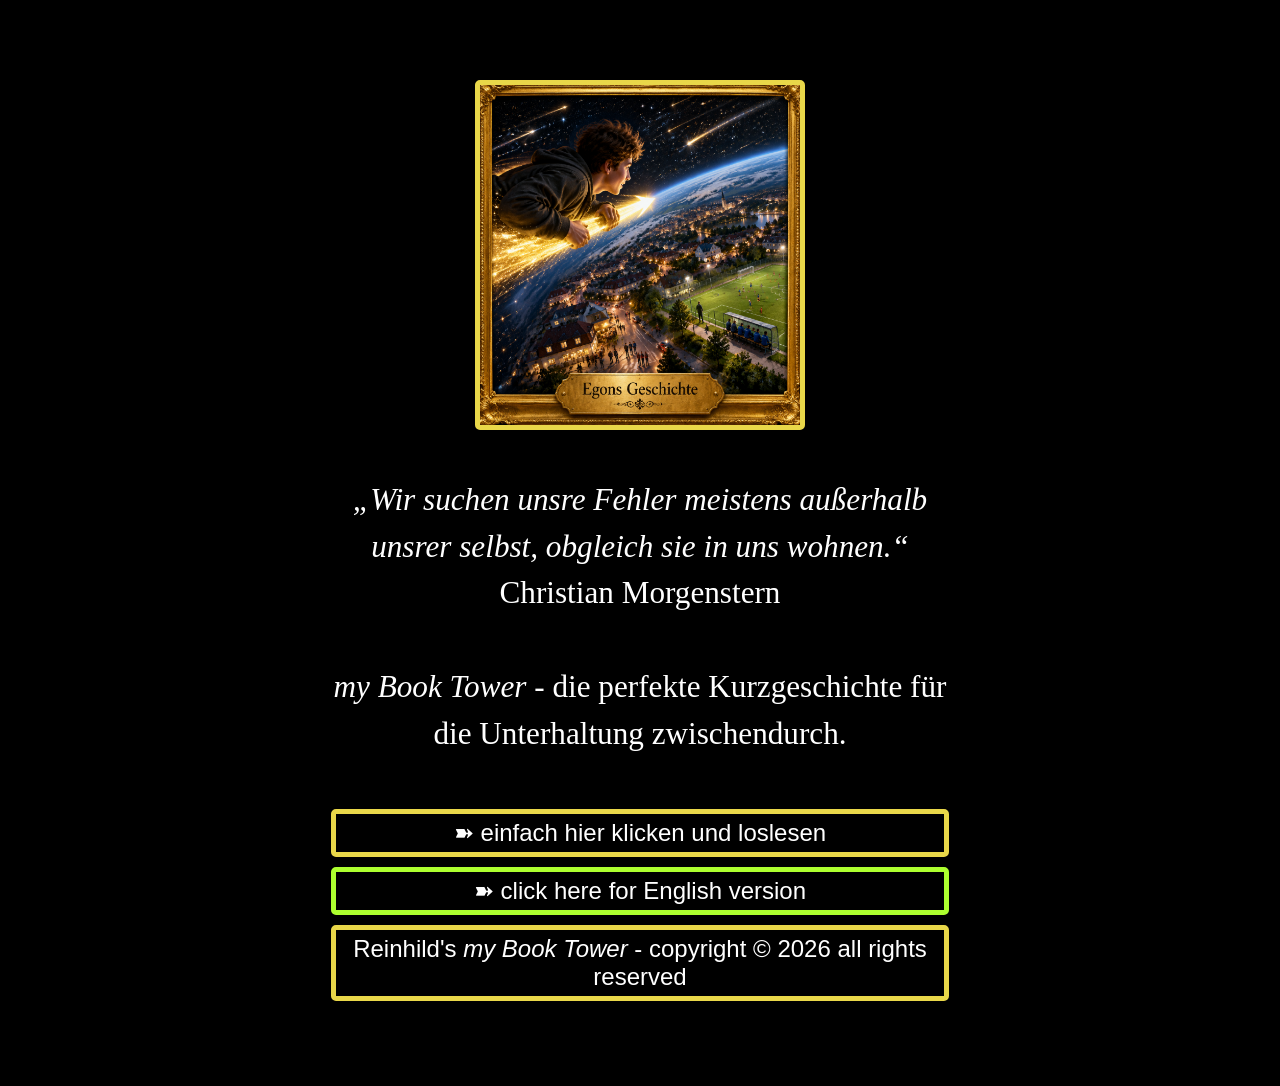
<file: index.html>
<!doctype html>
<html lang="en">
  <head>
    <meta charset="UTF-8" />
    <meta name="viewport" content="width=device-width, initial-scale=1.0" />
    <link rel="stylesheet" href="style.css" />
    <title>Willkommen zu myBookTower!</title>
  </head>
  <body>
    <div class="container">
      <img id="frontImg" src="Images/EgonsGeschichte.png" alt="frontImg" />
      <div class="text">
        <br />
        <p>
          <em
            >„Wir suchen unsre Fehler meistens außerhalb unsrer selbst, obgleich
            sie in uns wohnen.“</em
          ><br />
          Christian Morgenstern
        </p>
        <br />
        <p>
          <em>my Book Tower </em> - die perfekte Kurzgeschichte für die
          Unterhaltung zwischendurch.
        </p>
        <br />

        <button onclick="window.location.href = 'text.html'">
          ➽ einfach hier klicken und loslesen
        </button>
        <br />

        <button
          style="border-color: greenyellow"
          onclick="window.location.href = 'indexEngl.html'"
        >
          ➽ click here for English version
        </button>
        <br />
        <button id="copyright" onclick="change()">
          Reinhild's <em>my Book Tower</em> - copyright &copy; 2026 all rights
          reserved
        </button>
        <br />
      </div>
    </div>
    <script src="main.js"></script>
  </body>
</html>
</file>
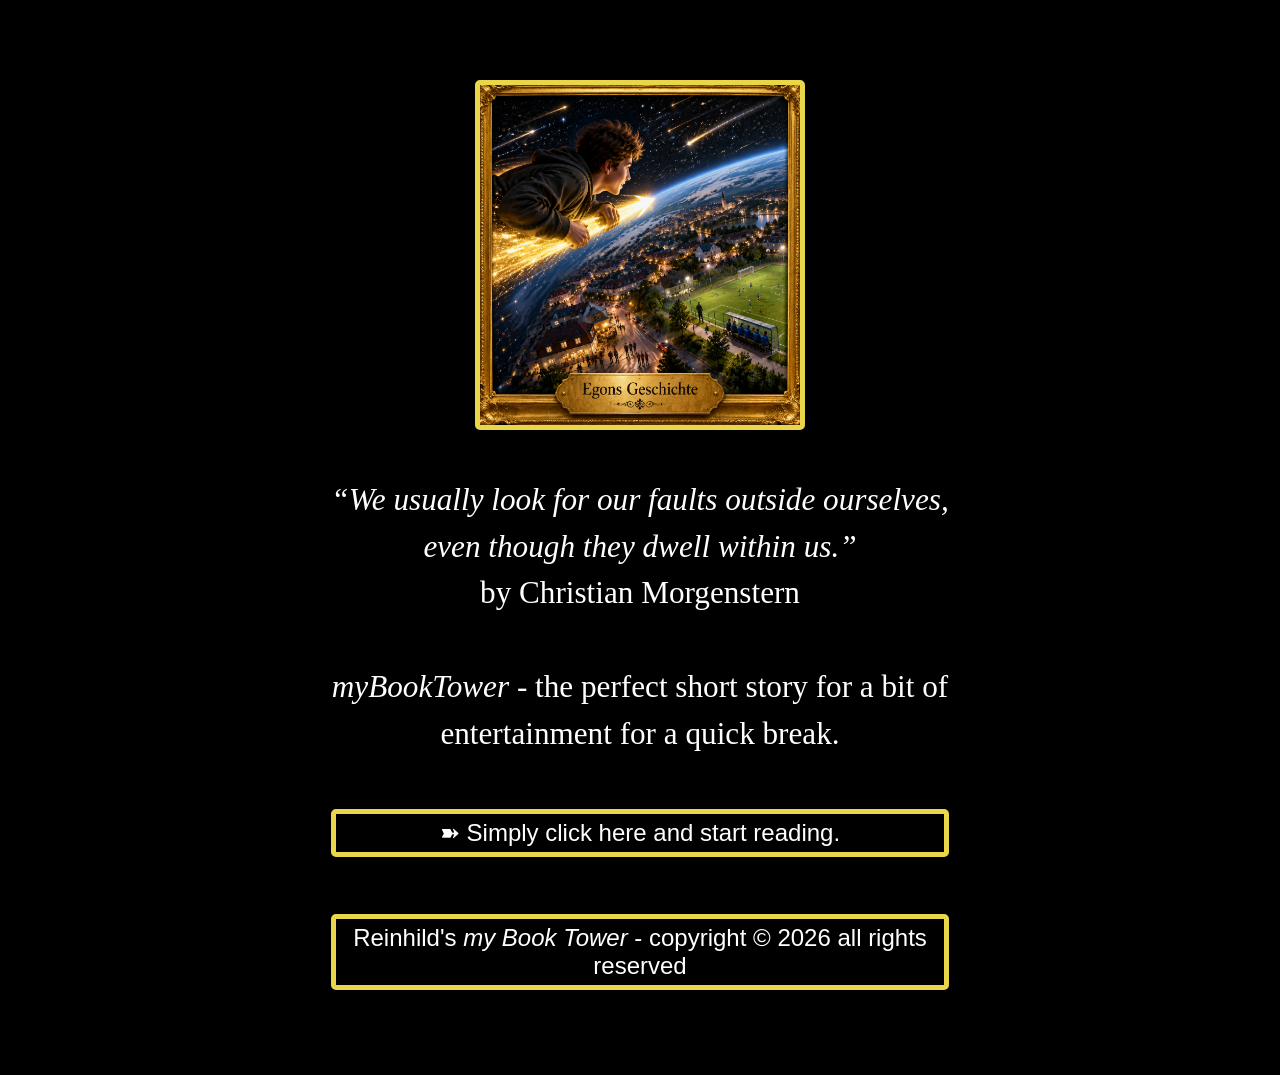
<file: indexEngl.html>
<!doctype html>
<html lang="en">
  <head>
    <meta charset="UTF-8" />
    <meta name="viewport" content="width=device-width, initial-scale=1.0" />
    <link rel="stylesheet" href="style.css" />
    <title>Welcome to myBookTower!</title>
  </head>
  <body>
    <div class="container">
      <img id="frontImg" src="Images/EgonsGeschichte.png" alt="frontImg" />
      <div class="text">
        <br />
        <p>
          <em
            >“We usually look for our faults outside ourselves, even though they
            dwell within us.”</em
          ><br />
          by Christian Morgenstern
        </p>
        <br />
        <p>
          <em>myBookTower </em> - the perfect short story for a bit of
          entertainment for a quick break.
        </p>
        <br />

        <button onclick="window.location.href = 'textEngl.html'">
          ➽ Simply click here and start reading.
        </button>
        <br />

        <br />
        <button id="copyright" onclick="change()">
          Reinhild's <em>my Book Tower</em> - copyright &copy; 2026 all rights
          reserved
        </button>
        <br />
      </div>
    </div>
    <script src="mainEngl.js"></script>
  </body>
</html>
</file>
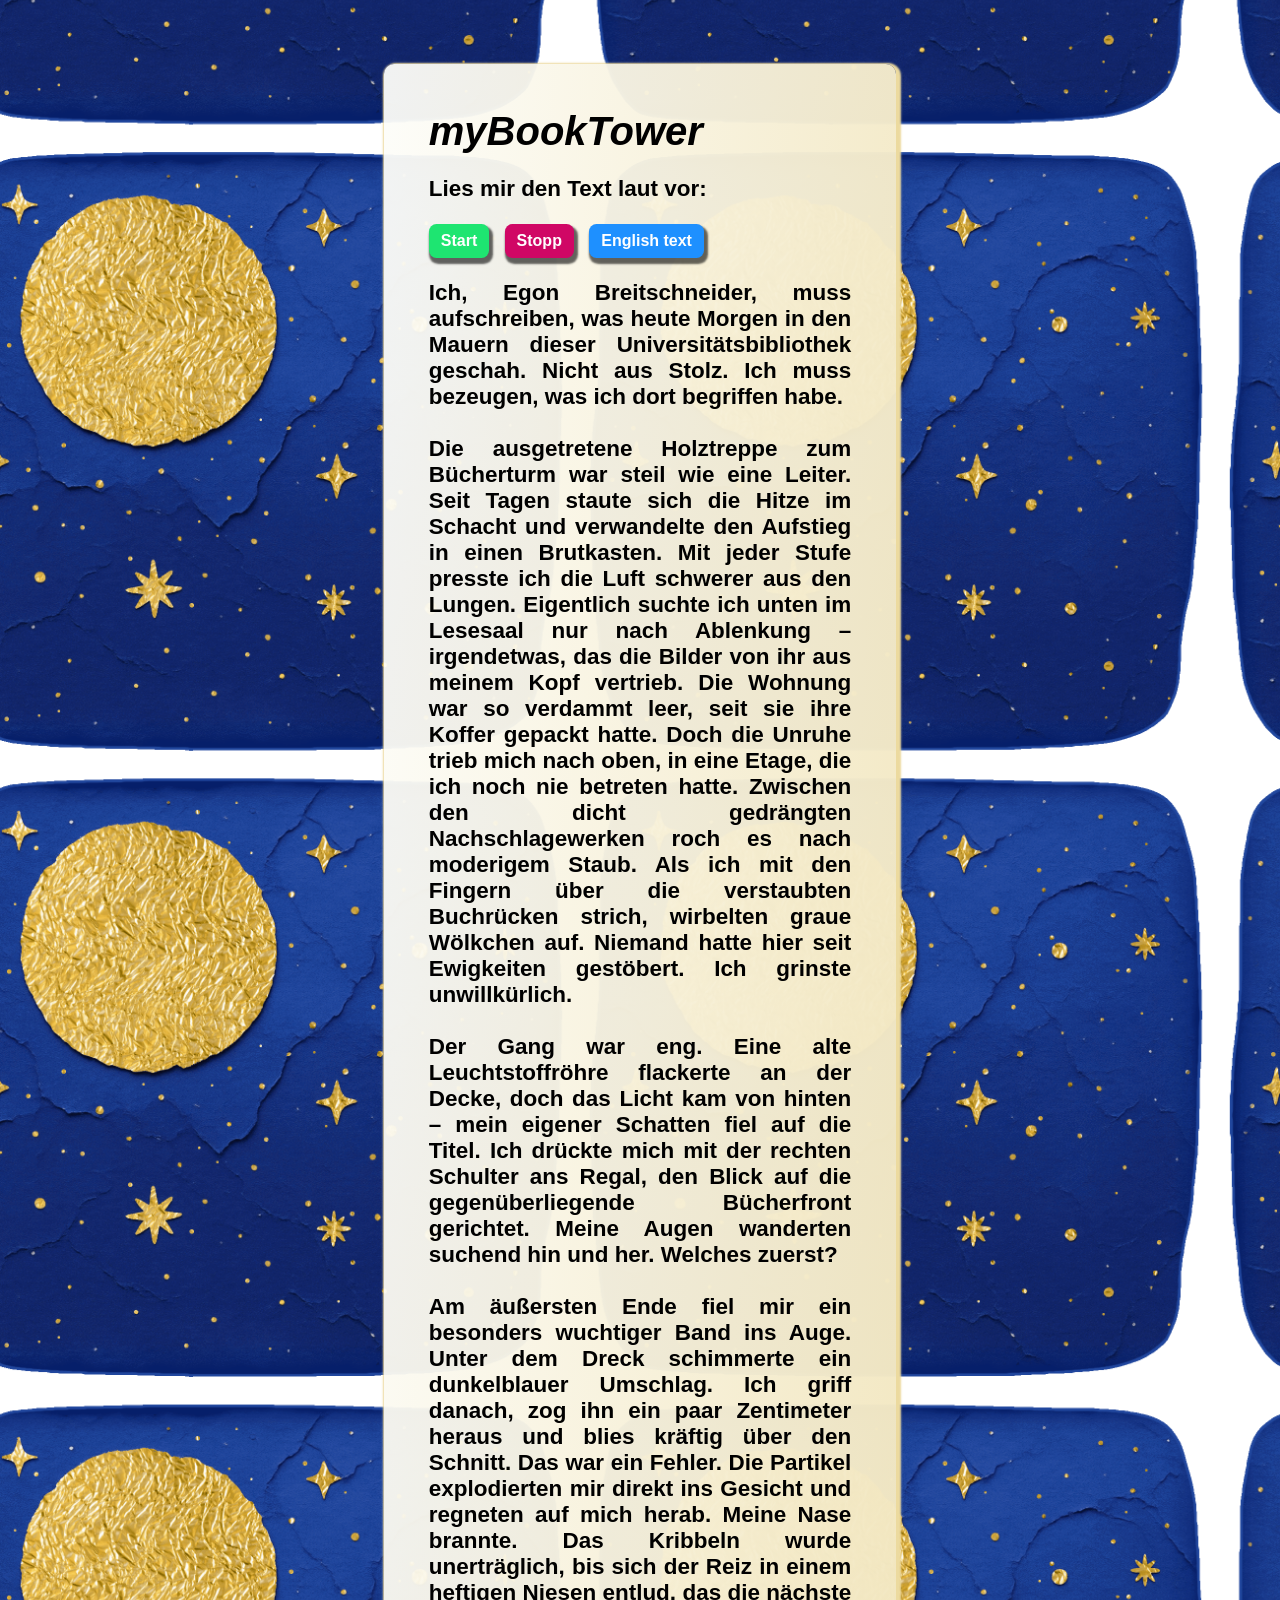
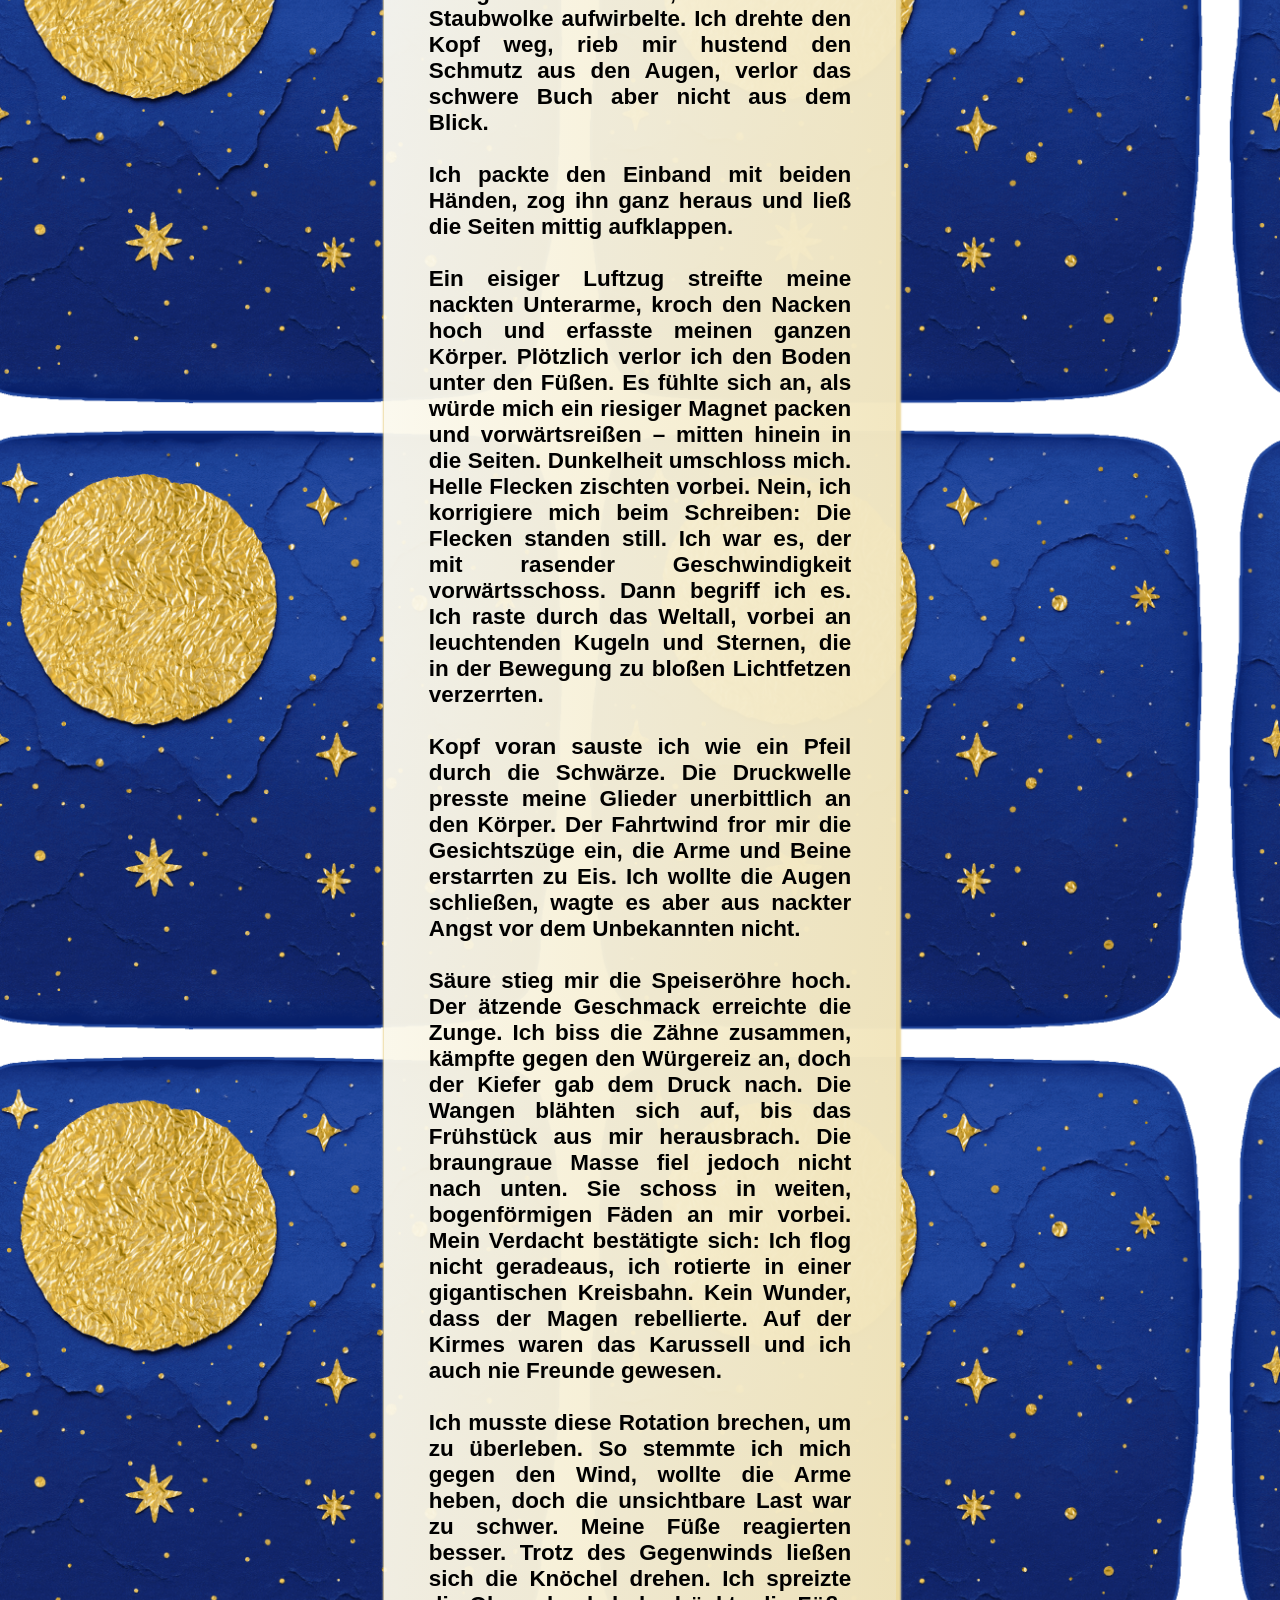
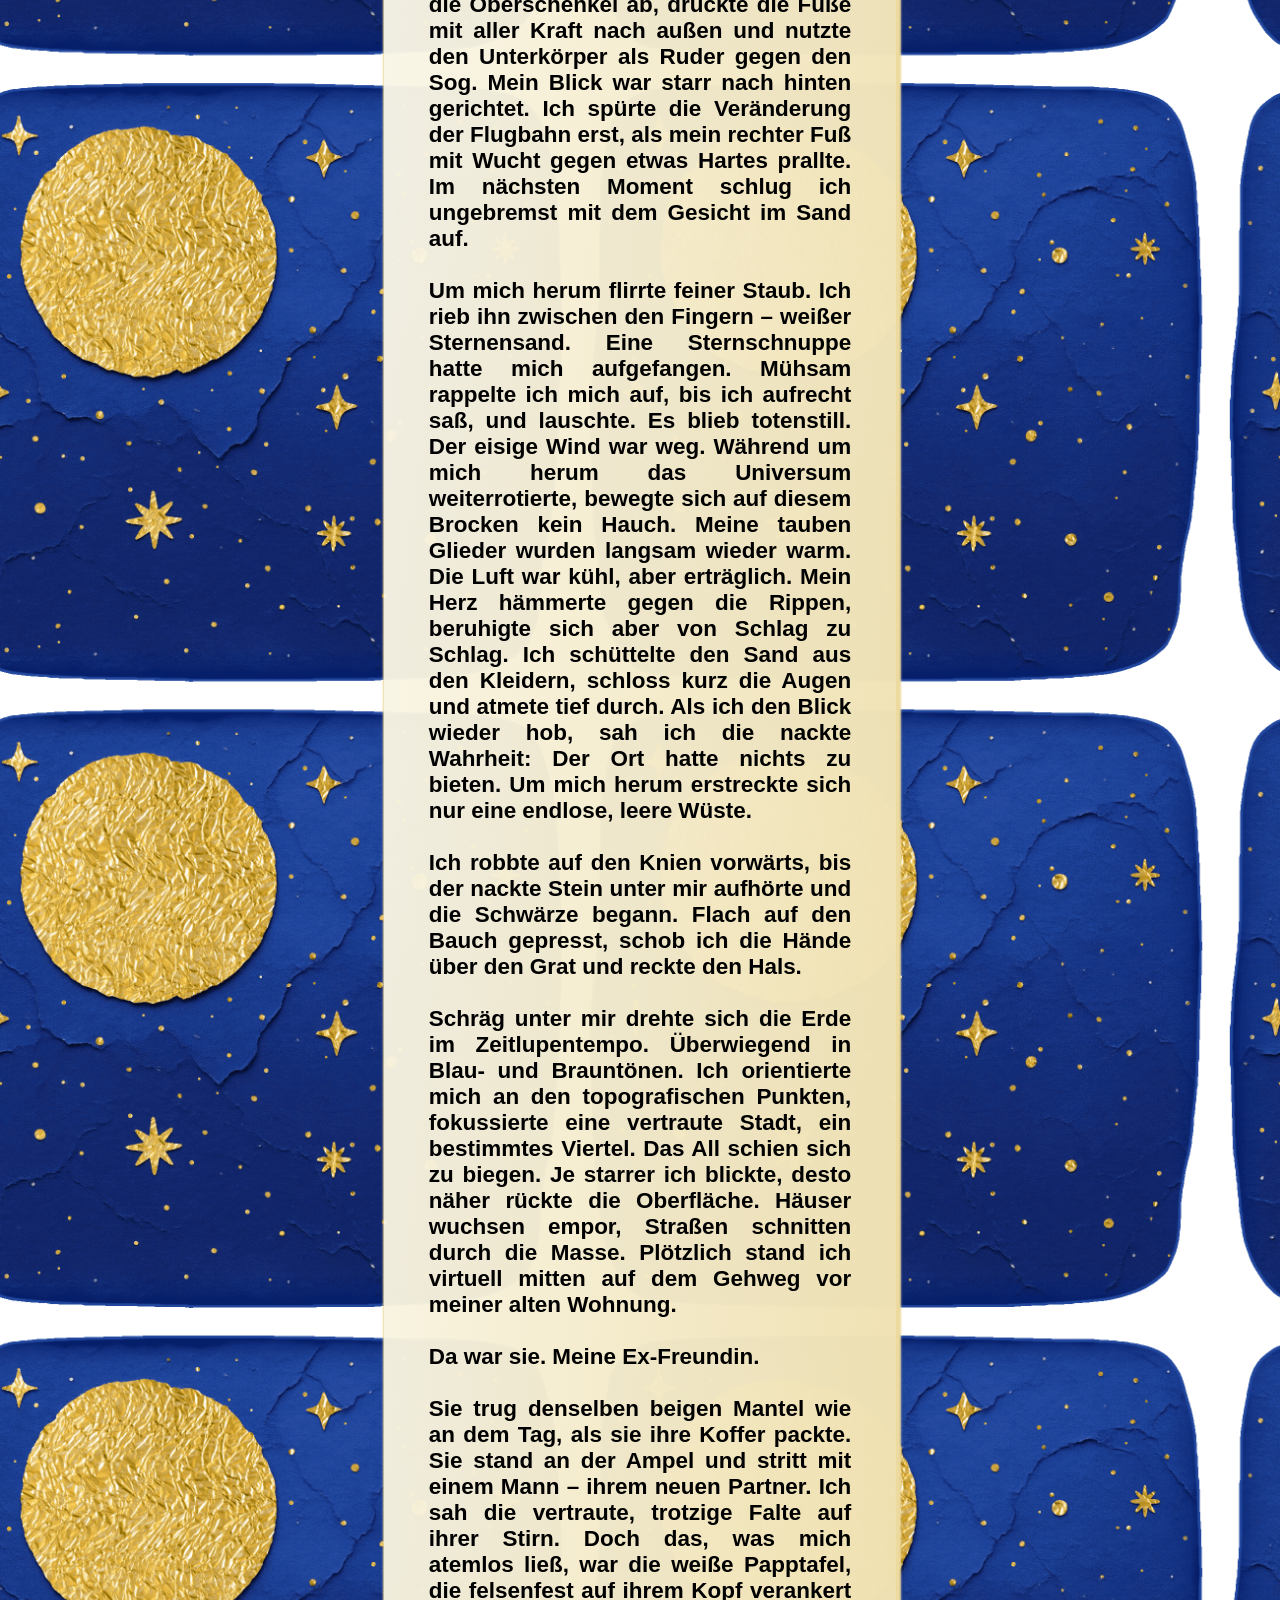
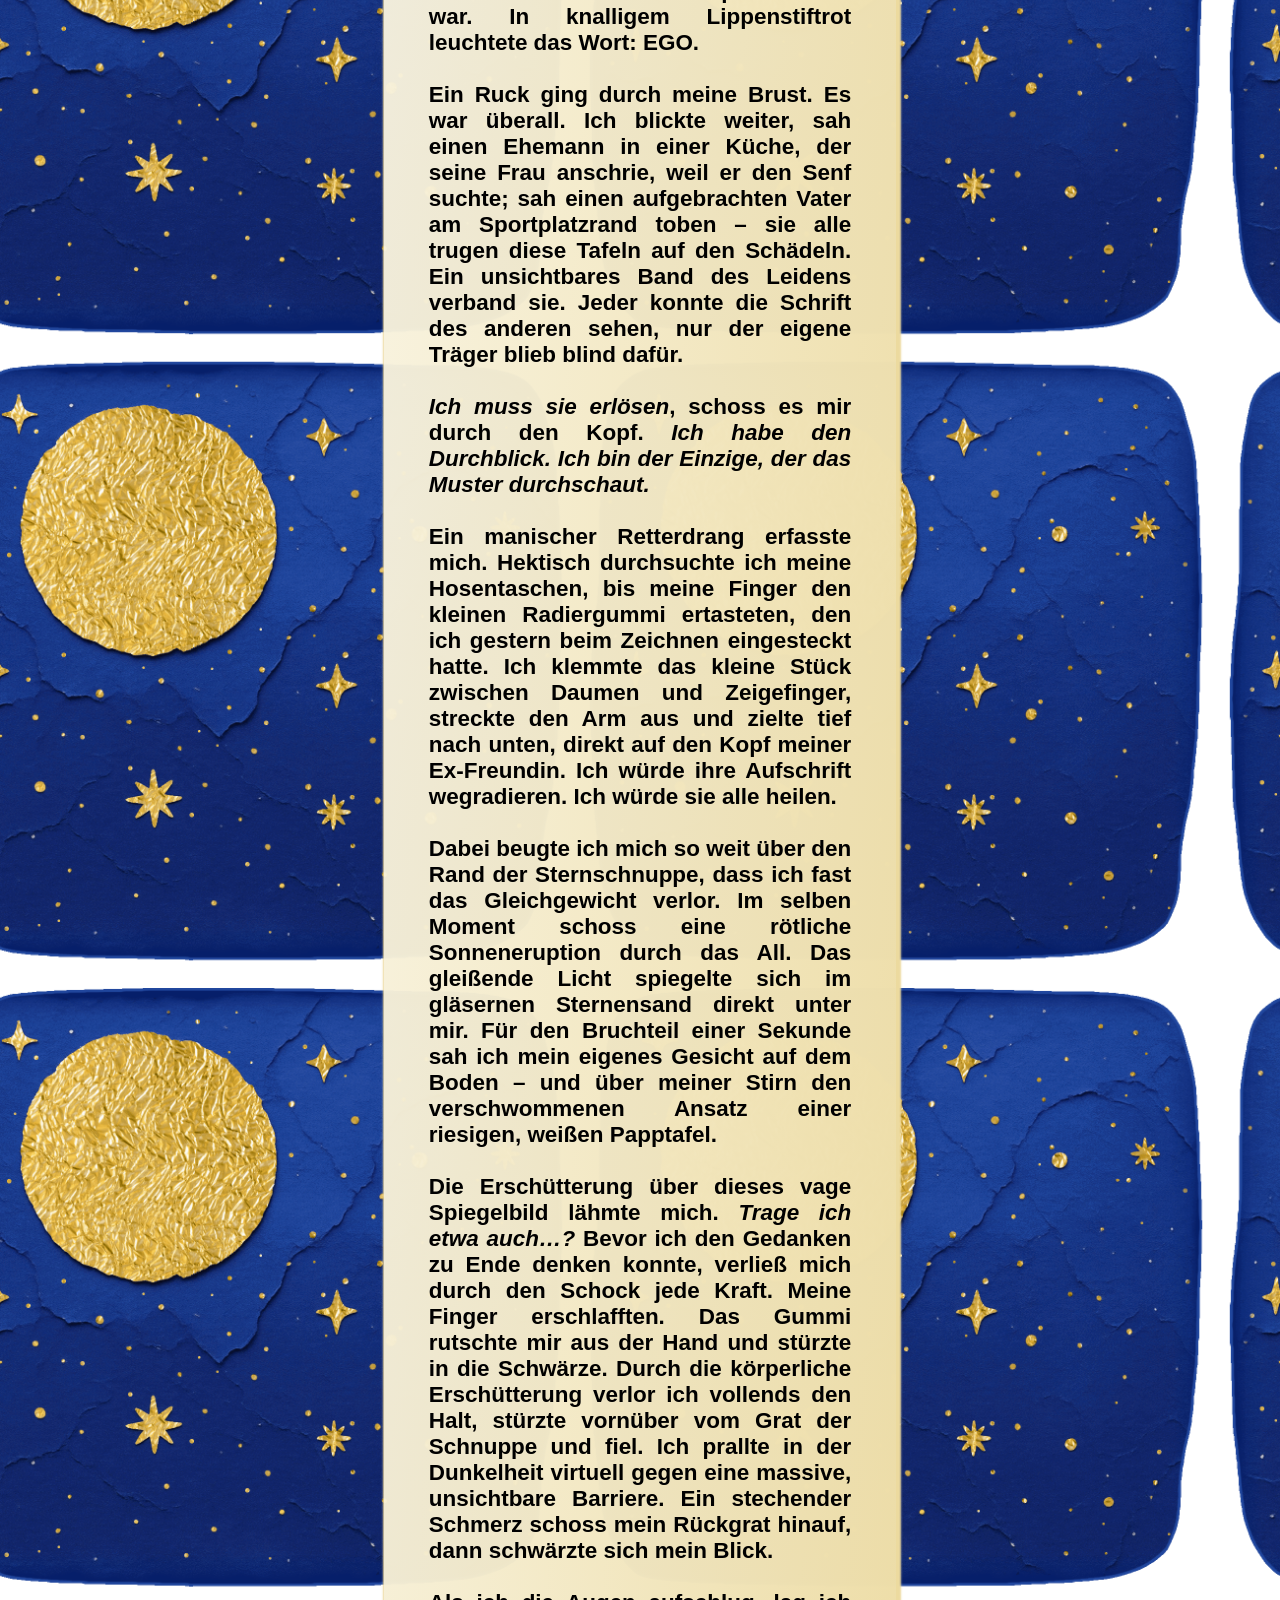
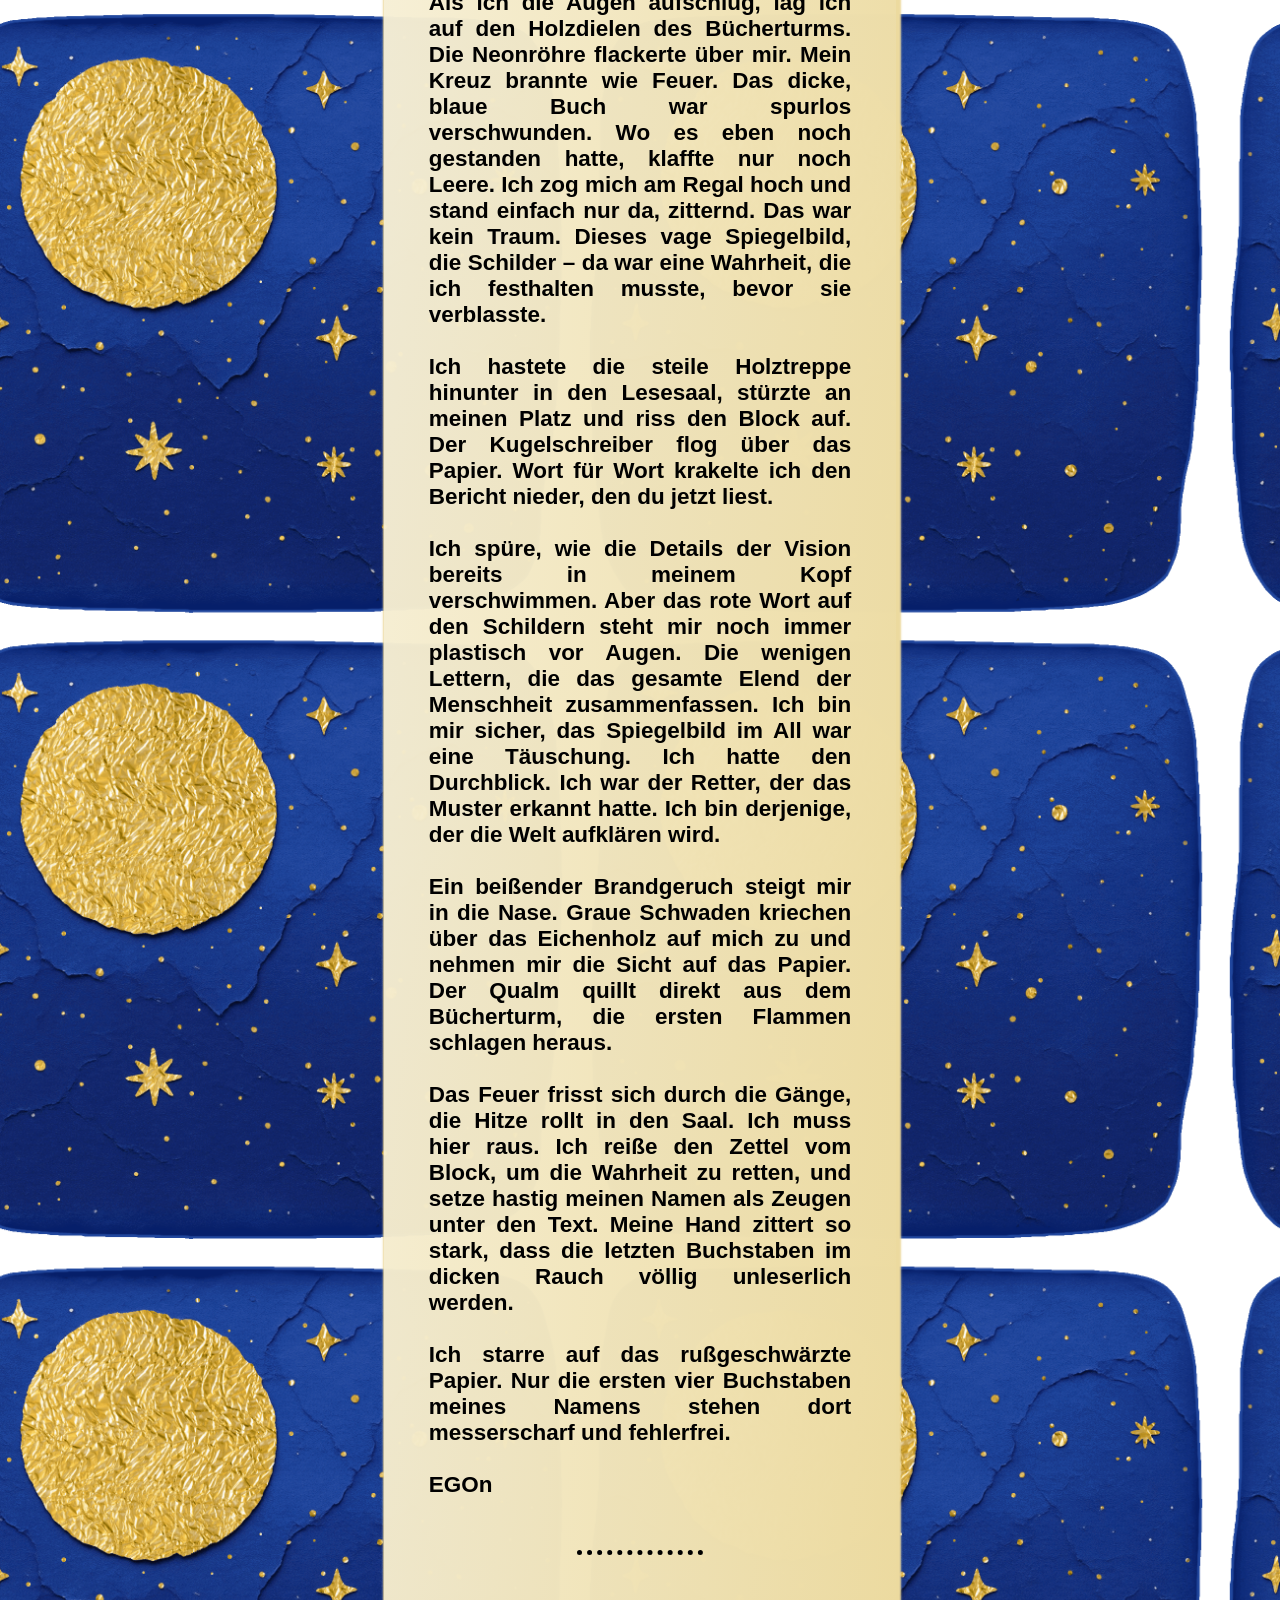
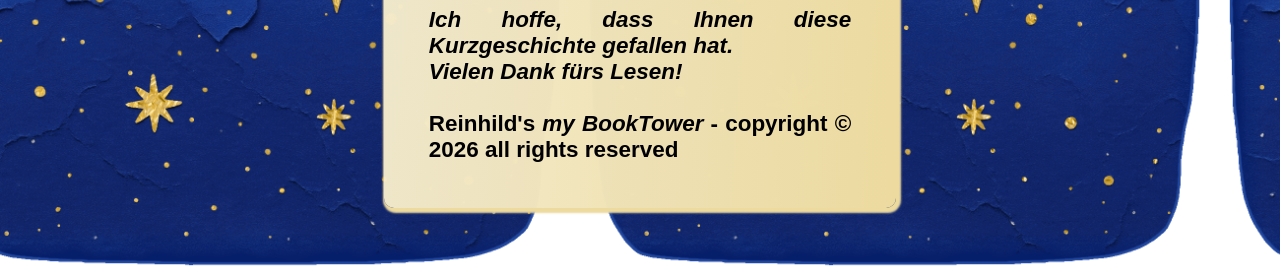
<file: text.html>
<!doctype html>
<html lang="en">
  <head>
    <meta charset="UTF-8" />
    <meta name="viewport" content="width=device-width, initial-scale=1.0" />
    <title>myBookTower</title>
    <link rel="stylesheet" href="text.css" />
  </head>
  <body>
    <div class="container">
      <h1><em>myBookTower</em></h1>
      <br />
      <div class="containerBtn">
        <h3>Lies mir den Text laut vor:</h3>

        <br />

        <button class="btn-start" onclick="starteVorlesen()">Start</button>
        <button class="btn-stop" onclick="stoppeVorlesen()">Stopp</button>
        <button
          class="btn-engl"
          onclick="window.location.href = 'textEngl.html'"
        >
          English text
        </button>
      </div>
      <br />
      <h3>
        Ich, Egon Breitschneider, muss aufschreiben, was heute Morgen in den
        Mauern dieser Universitätsbibliothek geschah. Nicht aus Stolz. Ich muss
        bezeugen, was ich dort begriffen habe.<br /><br />
        Die ausgetretene Holztreppe zum Bücherturm war steil wie eine Leiter.
        Seit Tagen staute sich die Hitze im Schacht und verwandelte den Aufstieg
        in einen Brutkasten. Mit jeder Stufe presste ich die Luft schwerer aus
        den Lungen. Eigentlich suchte ich unten im Lesesaal nur nach Ablenkung –
        irgendetwas, das die Bilder von ihr aus meinem Kopf vertrieb. Die
        Wohnung war so verdammt leer, seit sie ihre Koffer gepackt hatte. Doch
        die Unruhe trieb mich nach oben, in eine Etage, die ich noch nie
        betreten hatte. Zwischen den dicht gedrängten Nachschlagewerken roch es
        nach moderigem Staub. Als ich mit den Fingern über die verstaubten
        Buchrücken strich, wirbelten graue Wölkchen auf. Niemand hatte hier seit
        Ewigkeiten gestöbert. Ich grinste unwillkürlich.<br /><br />
        Der Gang war eng. Eine alte Leuchtstoffröhre flackerte an der Decke,
        doch das Licht kam von hinten – mein eigener Schatten fiel auf die
        Titel. Ich drückte mich mit der rechten Schulter ans Regal, den Blick
        auf die gegenüberliegende Bücherfront gerichtet. Meine Augen wanderten
        suchend hin und her. Welches zuerst?<br /><br />
        Am äußersten Ende fiel mir ein besonders wuchtiger Band ins Auge. Unter
        dem Dreck schimmerte ein dunkelblauer Umschlag. Ich griff danach, zog
        ihn ein paar Zentimeter heraus und blies kräftig über den Schnitt. Das
        war ein Fehler. Die Partikel explodierten mir direkt ins Gesicht und
        regneten auf mich herab. Meine Nase brannte. Das Kribbeln wurde
        unerträglich, bis sich der Reiz in einem heftigen Niesen entlud, das die
        nächste Staubwolke aufwirbelte. Ich drehte den Kopf weg, rieb mir
        hustend den Schmutz aus den Augen, verlor das schwere Buch aber nicht
        aus dem Blick.<br /><br />
        Ich packte den Einband mit beiden Händen, zog ihn ganz heraus und ließ
        die Seiten mittig aufklappen.<br /><br />
        Ein eisiger Luftzug streifte meine nackten Unterarme, kroch den Nacken
        hoch und erfasste meinen ganzen Körper. Plötzlich verlor ich den Boden
        unter den Füßen. Es fühlte sich an, als würde mich ein riesiger Magnet
        packen und vorwärtsreißen – mitten hinein in die Seiten. Dunkelheit
        umschloss mich. Helle Flecken zischten vorbei. Nein, ich korrigiere mich
        beim Schreiben: Die Flecken standen still. Ich war es, der mit rasender
        Geschwindigkeit vorwärtsschoss. Dann begriff ich es. Ich raste durch das
        Weltall, vorbei an leuchtenden Kugeln und Sternen, die in der Bewegung
        zu bloßen Lichtfetzen verzerrten.<br /><br />
        Kopf voran sauste ich wie ein Pfeil durch die Schwärze. Die Druckwelle
        presste meine Glieder unerbittlich an den Körper. Der Fahrtwind fror mir
        die Gesichtszüge ein, die Arme und Beine erstarrten zu Eis. Ich wollte
        die Augen schließen, wagte es aber aus nackter Angst vor dem Unbekannten
        nicht.<br /><br />
        Säure stieg mir die Speiseröhre hoch. Der ätzende Geschmack erreichte
        die Zunge. Ich biss die Zähne zusammen, kämpfte gegen den Würgereiz an,
        doch der Kiefer gab dem Druck nach. Die Wangen blähten sich auf, bis das
        Frühstück aus mir herausbrach. Die braungraue Masse fiel jedoch nicht
        nach unten. Sie schoss in weiten, bogenförmigen Fäden an mir vorbei.
        Mein Verdacht bestätigte sich: Ich flog nicht geradeaus, ich rotierte in
        einer gigantischen Kreisbahn. Kein Wunder, dass der Magen rebellierte.
        Auf der Kirmes waren das Karussell und ich auch nie Freunde gewesen.<br /><br />
        Ich musste diese Rotation brechen, um zu überleben. So stemmte ich mich
        gegen den Wind, wollte die Arme heben, doch die unsichtbare Last war zu
        schwer. Meine Füße reagierten besser. Trotz des Gegenwinds ließen sich
        die Knöchel drehen. Ich spreizte die Oberschenkel ab, drückte die Füße
        mit aller Kraft nach außen und nutzte den Unterkörper als Ruder gegen
        den Sog. Mein Blick war starr nach hinten gerichtet. Ich spürte die
        Veränderung der Flugbahn erst, als mein rechter Fuß mit Wucht gegen
        etwas Hartes prallte. Im nächsten Moment schlug ich ungebremst mit dem
        Gesicht im Sand auf.<br /><br />
        Um mich herum flirrte feiner Staub. Ich rieb ihn zwischen den Fingern –
        weißer Sternensand. Eine Sternschnuppe hatte mich aufgefangen. Mühsam
        rappelte ich mich auf, bis ich aufrecht saß, und lauschte. Es blieb
        totenstill. Der eisige Wind war weg. Während um mich herum das Universum
        weiterrotierte, bewegte sich auf diesem Brocken kein Hauch. Meine tauben
        Glieder wurden langsam wieder warm. Die Luft war kühl, aber erträglich.
        Mein Herz hämmerte gegen die Rippen, beruhigte sich aber von Schlag zu
        Schlag. Ich schüttelte den Sand aus den Kleidern, schloss kurz die Augen
        und atmete tief durch. Als ich den Blick wieder hob, sah ich die nackte
        Wahrheit: Der Ort hatte nichts zu bieten. Um mich herum erstreckte sich
        nur eine endlose, leere Wüste. <br /><br />Ich robbte auf den Knien
        vorwärts, bis der nackte Stein unter mir aufhörte und die Schwärze
        begann. Flach auf den Bauch gepresst, schob ich die Hände über den Grat
        und reckte den Hals.<br /><br />
        Schräg unter mir drehte sich die Erde im Zeitlupentempo. Überwiegend in
        Blau- und Brauntönen. Ich orientierte mich an den topografischen
        Punkten, fokussierte eine vertraute Stadt, ein bestimmtes Viertel. Das
        All schien sich zu biegen. Je starrer ich blickte, desto näher rückte
        die Oberfläche. Häuser wuchsen empor, Straßen schnitten durch die Masse.
        Plötzlich stand ich virtuell mitten auf dem Gehweg vor meiner alten
        Wohnung.<br /><br />
        Da war sie. Meine Ex-Freundin.<br /><br />
        Sie trug denselben beigen Mantel wie an dem Tag, als sie ihre Koffer
        packte. Sie stand an der Ampel und stritt mit einem Mann – ihrem neuen
        Partner. Ich sah die vertraute, trotzige Falte auf ihrer Stirn. Doch
        das, was mich atemlos ließ, war die weiße Papptafel, die felsenfest auf
        ihrem Kopf verankert war. In knalligem Lippenstiftrot leuchtete das
        Wort: EGO.<br /><br />
        Ein Ruck ging durch meine Brust. Es war überall. Ich blickte weiter, sah
        einen Ehemann in einer Küche, der seine Frau anschrie, weil er den Senf
        suchte; sah einen aufgebrachten Vater am Sportplatzrand toben – sie alle
        trugen diese Tafeln auf den Schädeln. Ein unsichtbares Band des Leidens
        verband sie. Jeder konnte die Schrift des anderen sehen, nur der eigene
        Träger blieb blind dafür.<br /><br /><em> Ich muss sie erlösen</em>,
        schoss es mir durch den Kopf.
        <em
          >Ich habe den Durchblick. Ich bin der Einzige, der das Muster
          durchschaut.</em
        ><br /><br />
        Ein manischer Retterdrang erfasste mich. Hektisch durchsuchte ich meine
        Hosentaschen, bis meine Finger den kleinen Radiergummi ertasteten, den
        ich gestern beim Zeichnen eingesteckt hatte. Ich klemmte das kleine
        Stück zwischen Daumen und Zeigefinger, streckte den Arm aus und zielte
        tief nach unten, direkt auf den Kopf meiner Ex-Freundin. Ich würde ihre
        Aufschrift wegradieren. Ich würde sie alle heilen.<br /><br />
        Dabei beugte ich mich so weit über den Rand der Sternschnuppe, dass ich
        fast das Gleichgewicht verlor. Im selben Moment schoss eine rötliche
        Sonneneruption durch das All. Das gleißende Licht spiegelte sich im
        gläsernen Sternensand direkt unter mir. Für den Bruchteil einer Sekunde
        sah ich mein eigenes Gesicht auf dem Boden – und über meiner Stirn den
        verschwommenen Ansatz einer riesigen, weißen Papptafel.<br /><br />
        Die Erschütterung über dieses vage Spiegelbild lähmte mich.
        <em>Trage ich etwa auch…?</em> Bevor ich den Gedanken zu Ende denken
        konnte, verließ mich durch den Schock jede Kraft. Meine Finger
        erschlafften. Das Gummi rutschte mir aus der Hand und stürzte in die
        Schwärze. Durch die körperliche Erschütterung verlor ich vollends den
        Halt, stürzte vornüber vom Grat der Schnuppe und fiel. Ich prallte in
        der Dunkelheit virtuell gegen eine massive, unsichtbare Barriere. Ein
        stechender Schmerz schoss mein Rückgrat hinauf, dann schwärzte sich mein
        Blick.<br /><br />
        Als ich die Augen aufschlug, lag ich auf den Holzdielen des Bücherturms.
        Die Neonröhre flackerte über mir. Mein Kreuz brannte wie Feuer. Das
        dicke, blaue Buch war spurlos verschwunden. Wo es eben noch gestanden
        hatte, klaffte nur noch Leere. Ich zog mich am Regal hoch und stand
        einfach nur da, zitternd. Das war kein Traum. Dieses vage Spiegelbild,
        die Schilder – da war eine Wahrheit, die ich festhalten musste, bevor
        sie verblasste.<br /><br />
        Ich hastete die steile Holztreppe hinunter in den Lesesaal, stürzte an
        meinen Platz und riss den Block auf. Der Kugelschreiber flog über das
        Papier. Wort für Wort krakelte ich den Bericht nieder, den du jetzt
        liest.<br /><br />
        Ich spüre, wie die Details der Vision bereits in meinem Kopf
        verschwimmen. Aber das rote Wort auf den Schildern steht mir noch immer
        plastisch vor Augen. Die wenigen Lettern, die das gesamte Elend der
        Menschheit zusammenfassen. Ich bin mir sicher, das Spiegelbild im All
        war eine Täuschung. Ich hatte den Durchblick. Ich war der Retter, der
        das Muster erkannt hatte. Ich bin derjenige, der die Welt aufklären
        wird.<br /><br />
        Ein beißender Brandgeruch steigt mir in die Nase. Graue Schwaden
        kriechen über das Eichenholz auf mich zu und nehmen mir die Sicht auf
        das Papier. Der Qualm quillt direkt aus dem Bücherturm, die ersten
        Flammen schlagen heraus.<br /><br />
        Das Feuer frisst sich durch die Gänge, die Hitze rollt in den Saal. Ich
        muss hier raus. Ich reiße den Zettel vom Block, um die Wahrheit zu
        retten, und setze hastig meinen Namen als Zeugen unter den Text. Meine
        Hand zittert so stark, dass die letzten Buchstaben im dicken Rauch
        völlig unleserlich werden.<br /><br />
        Ich starre auf das rußgeschwärzte Papier. Nur die ersten vier Buchstaben
        meines Namens stehen dort messerscharf und fehlerfrei.<br /><br />
        EGOn

        <br /><br /><br />

        <hr />
        <br /><br /><em
          >Ich hoffe, dass Ihnen diese Kurzgeschichte gefallen hat. <br />Vielen
          Dank fürs Lesen!</em
        >
        <br /><br />
        Reinhild's <em>my BookTower</em> - copyright &copy; 2026 all rights
        reserved
      </h3>
    </div>

    <script src="text.js"></script>
  </body>
</html>
</file>
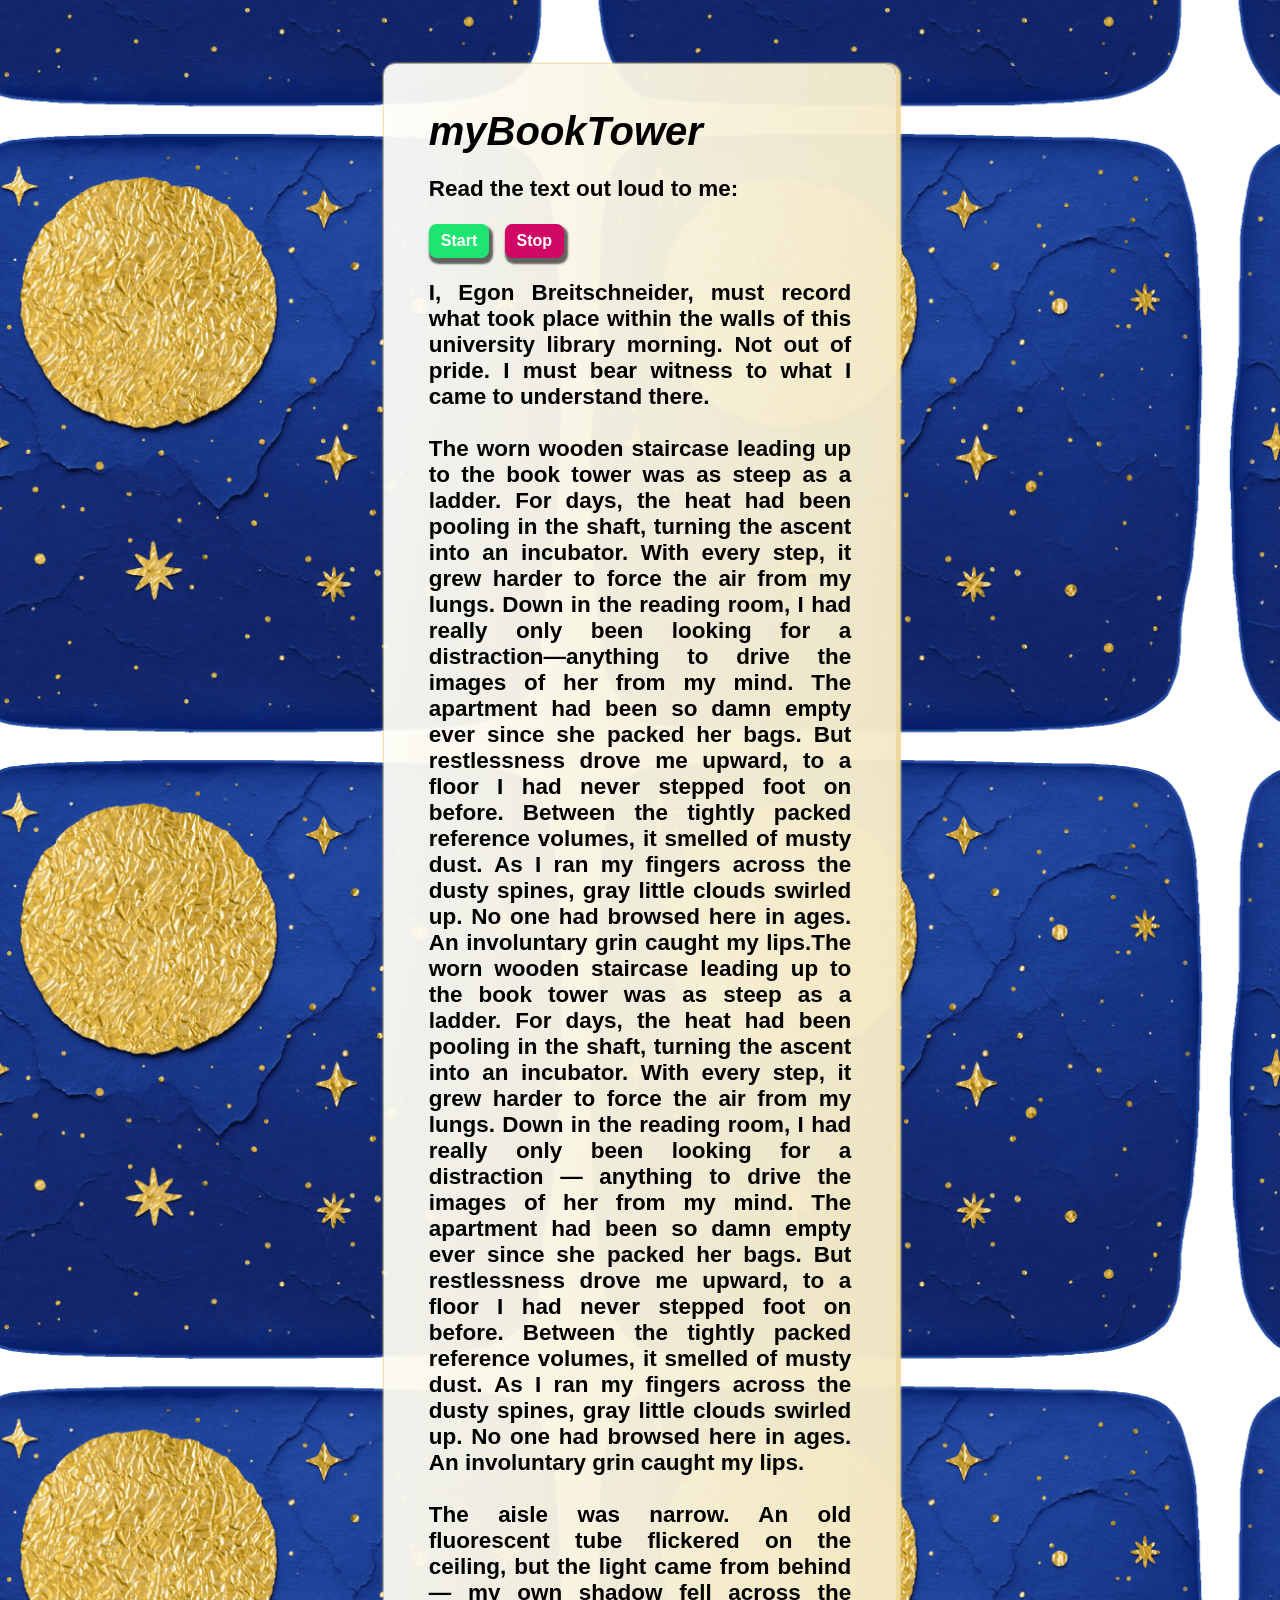
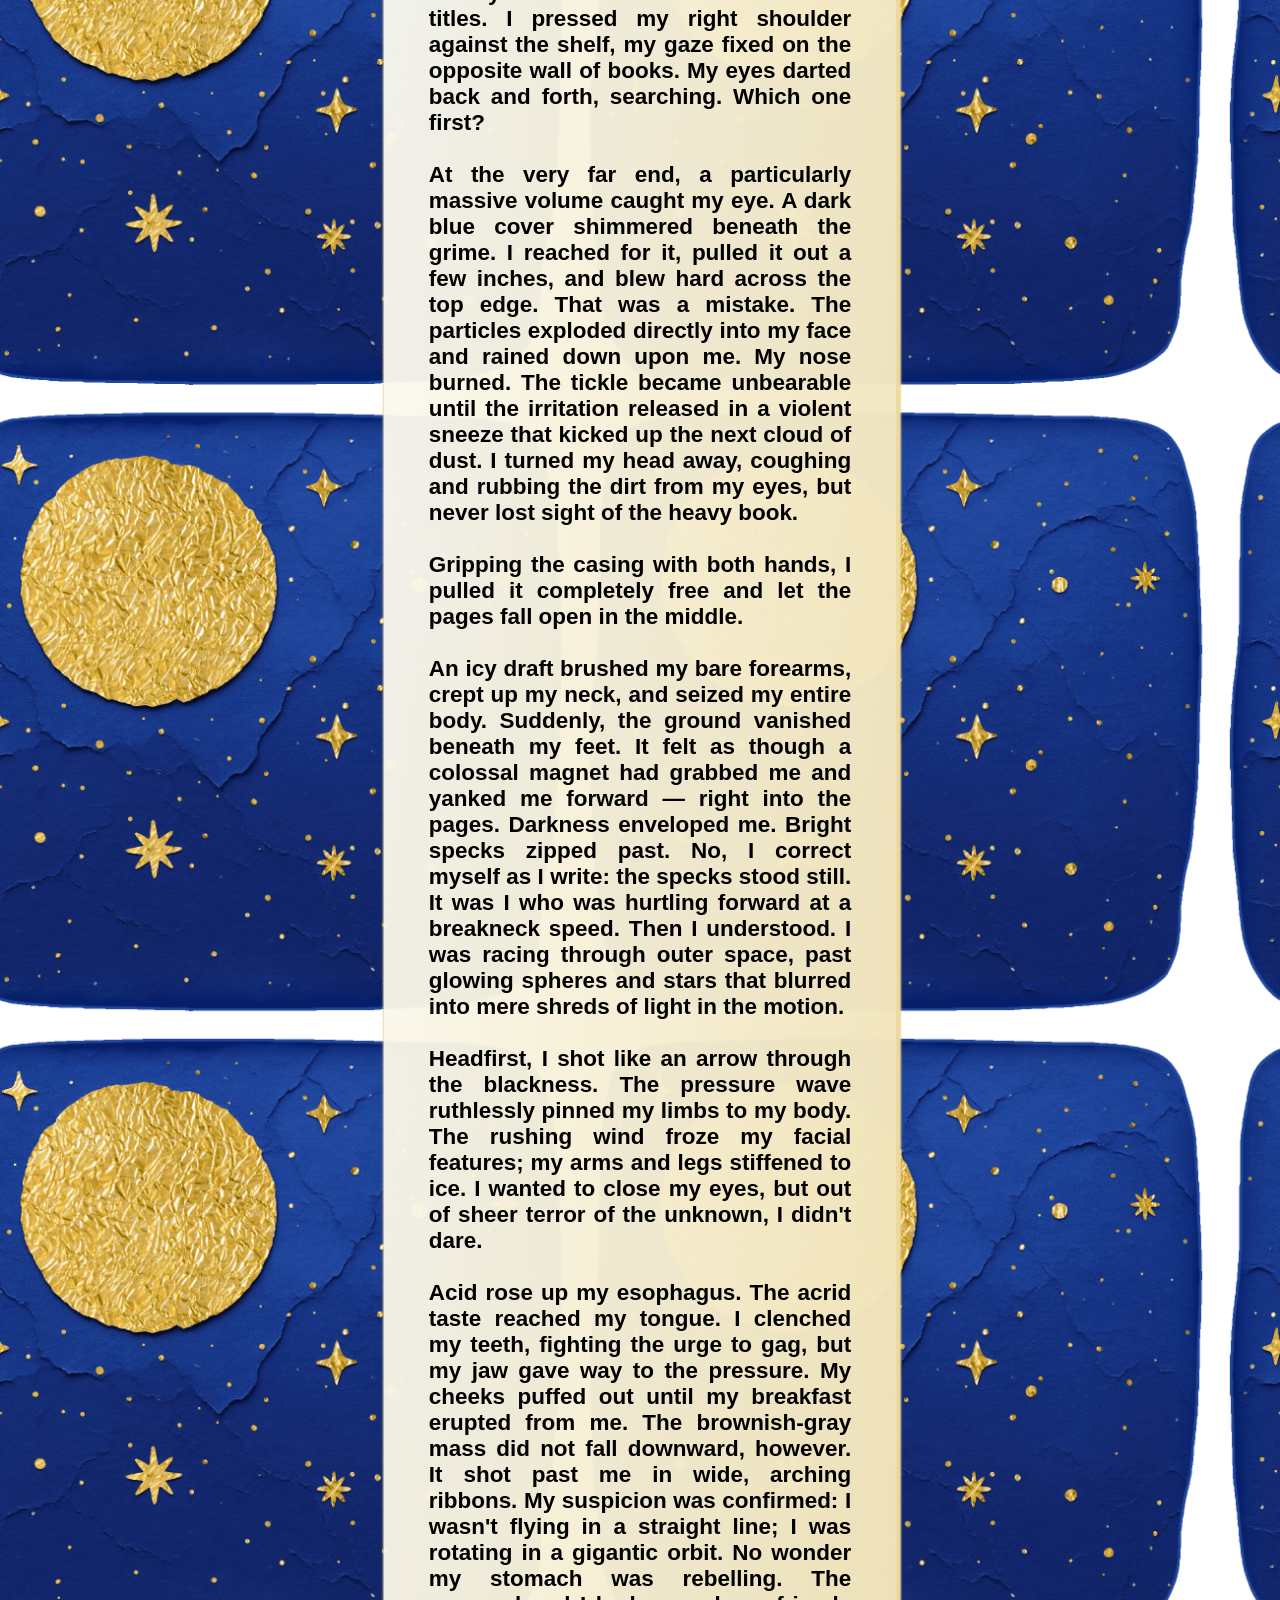
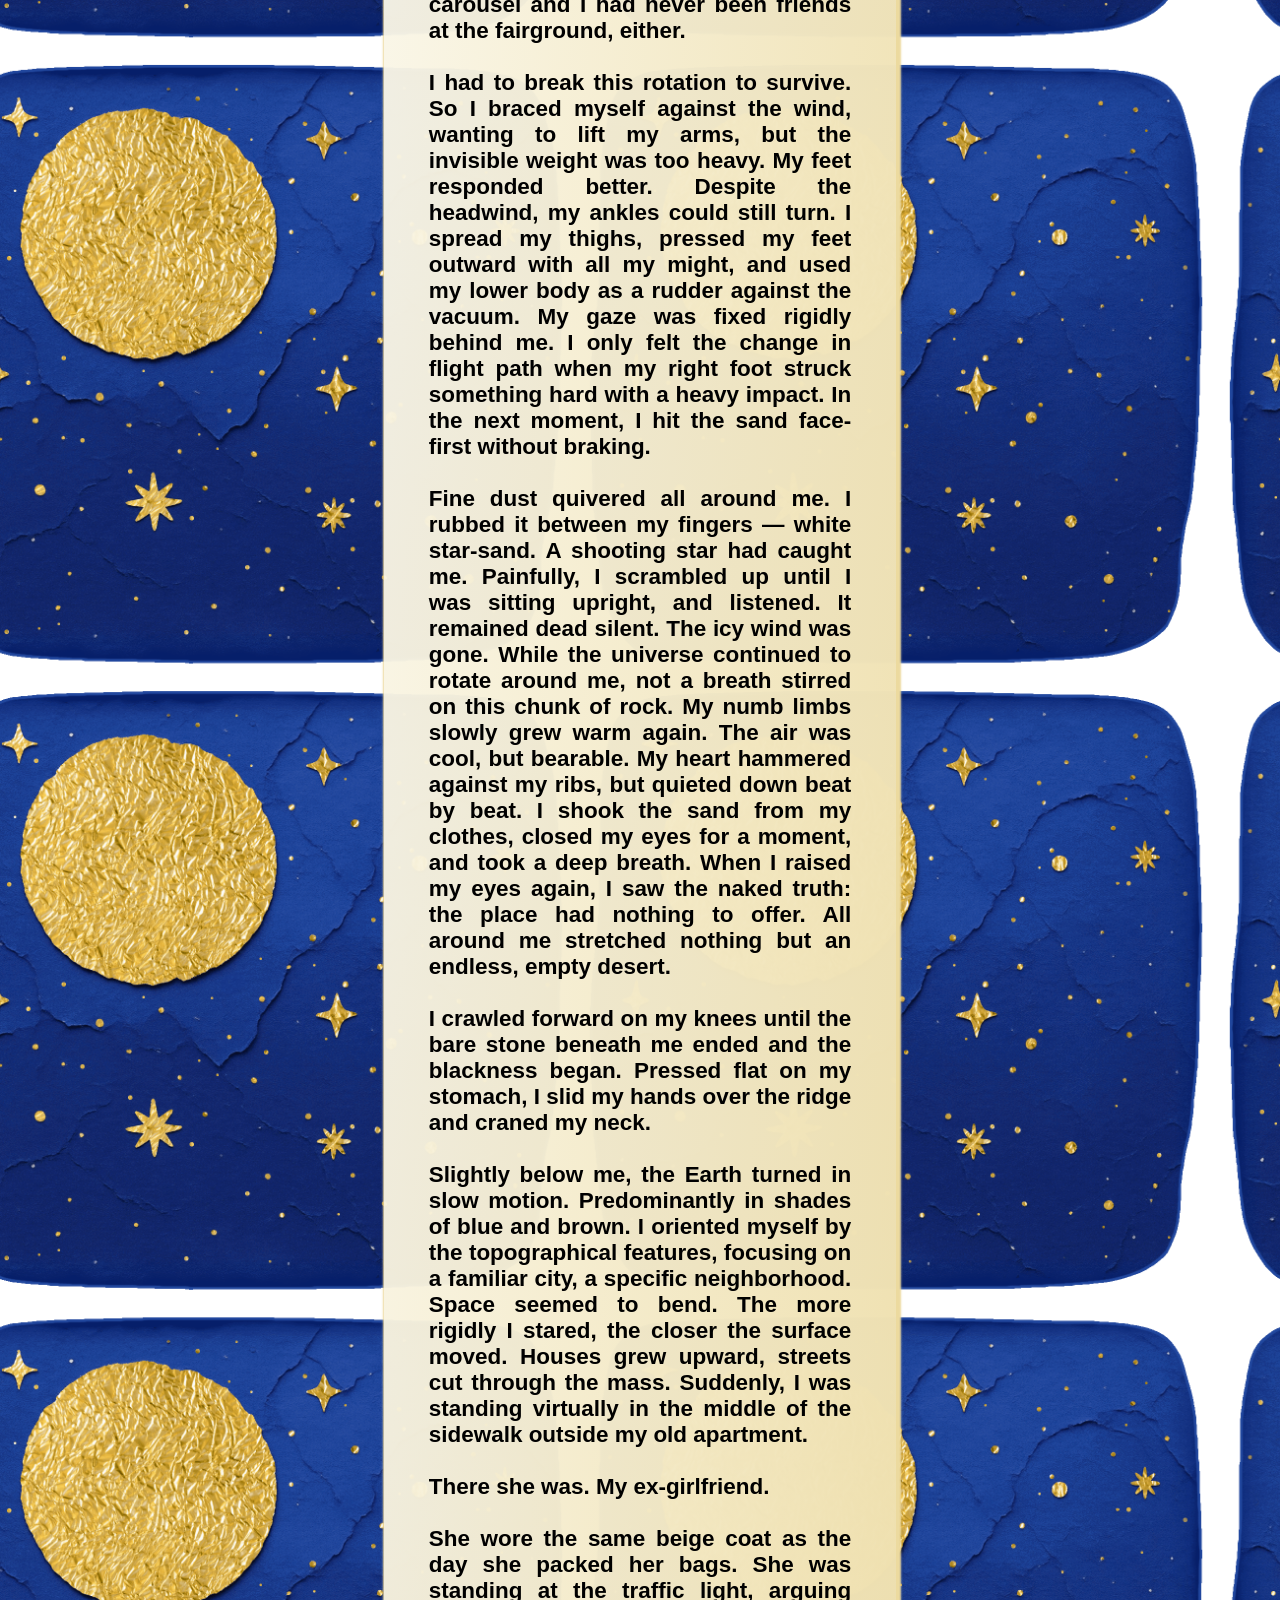
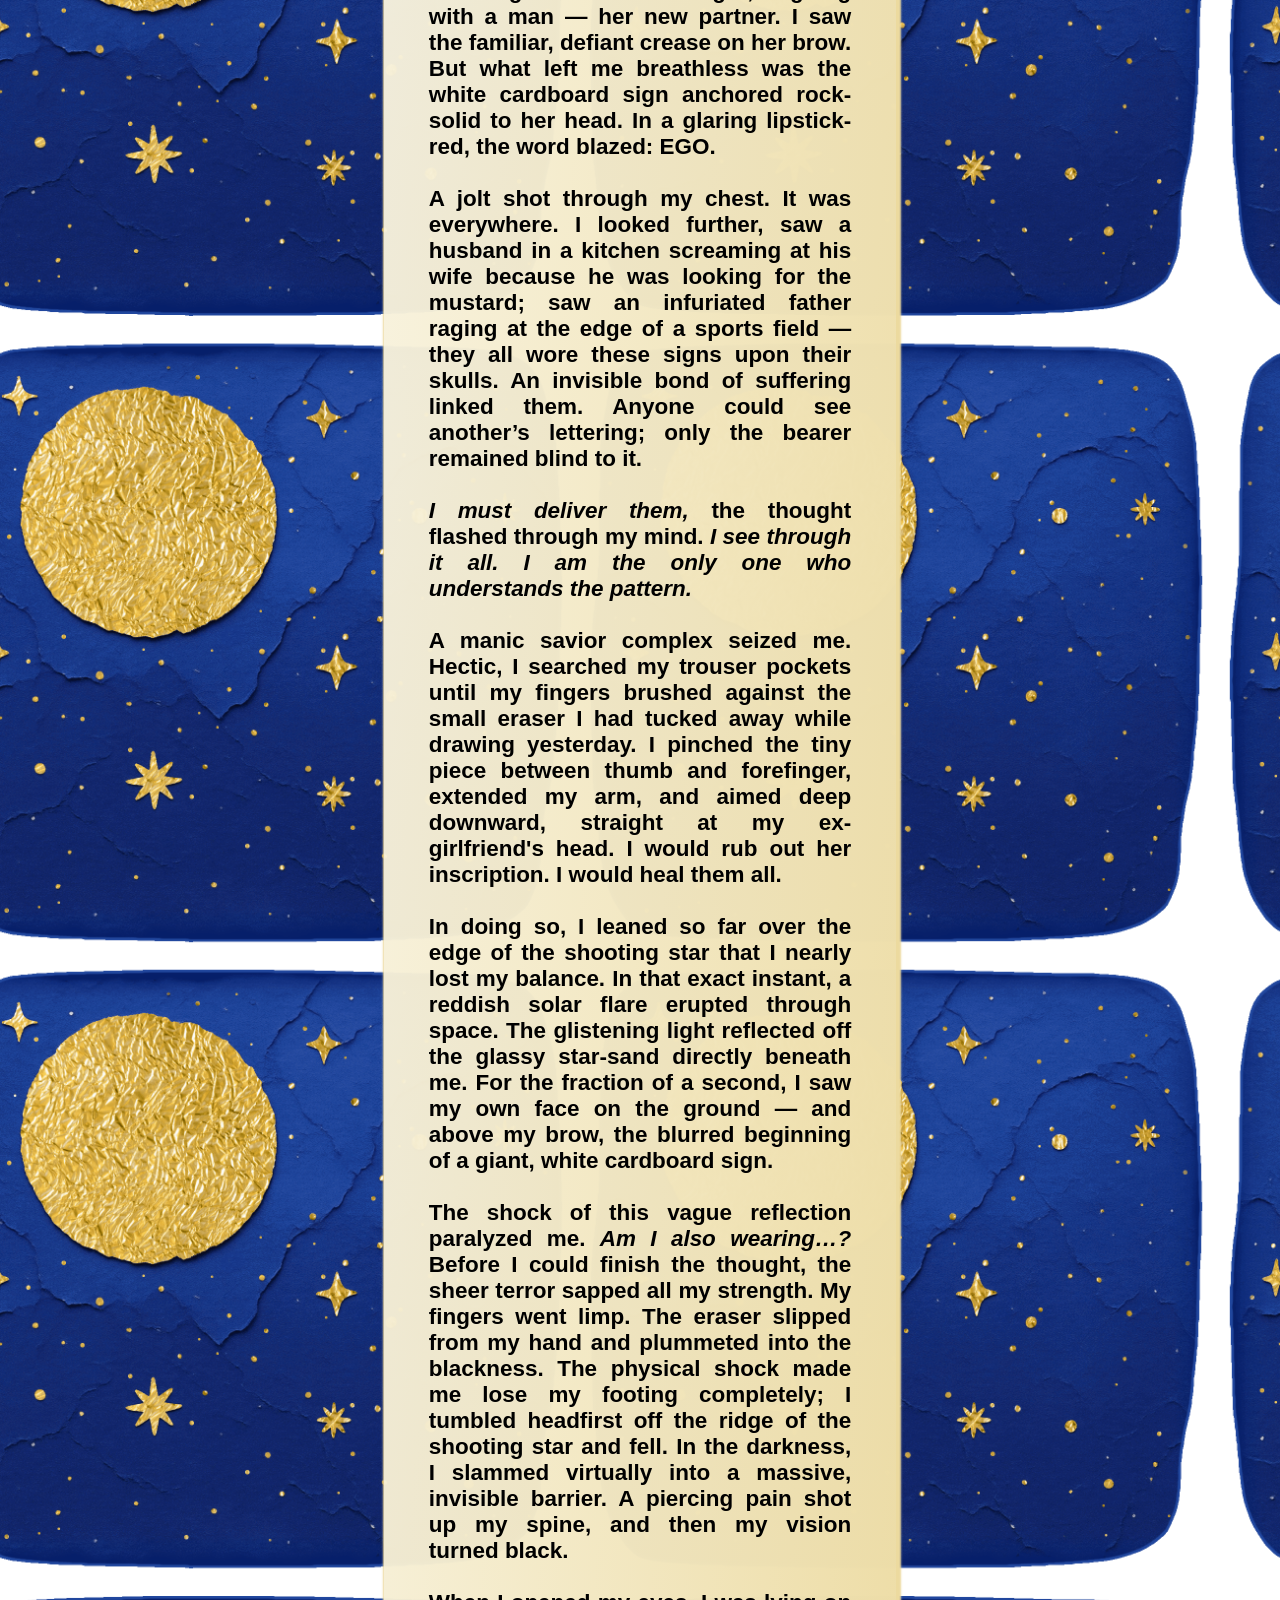
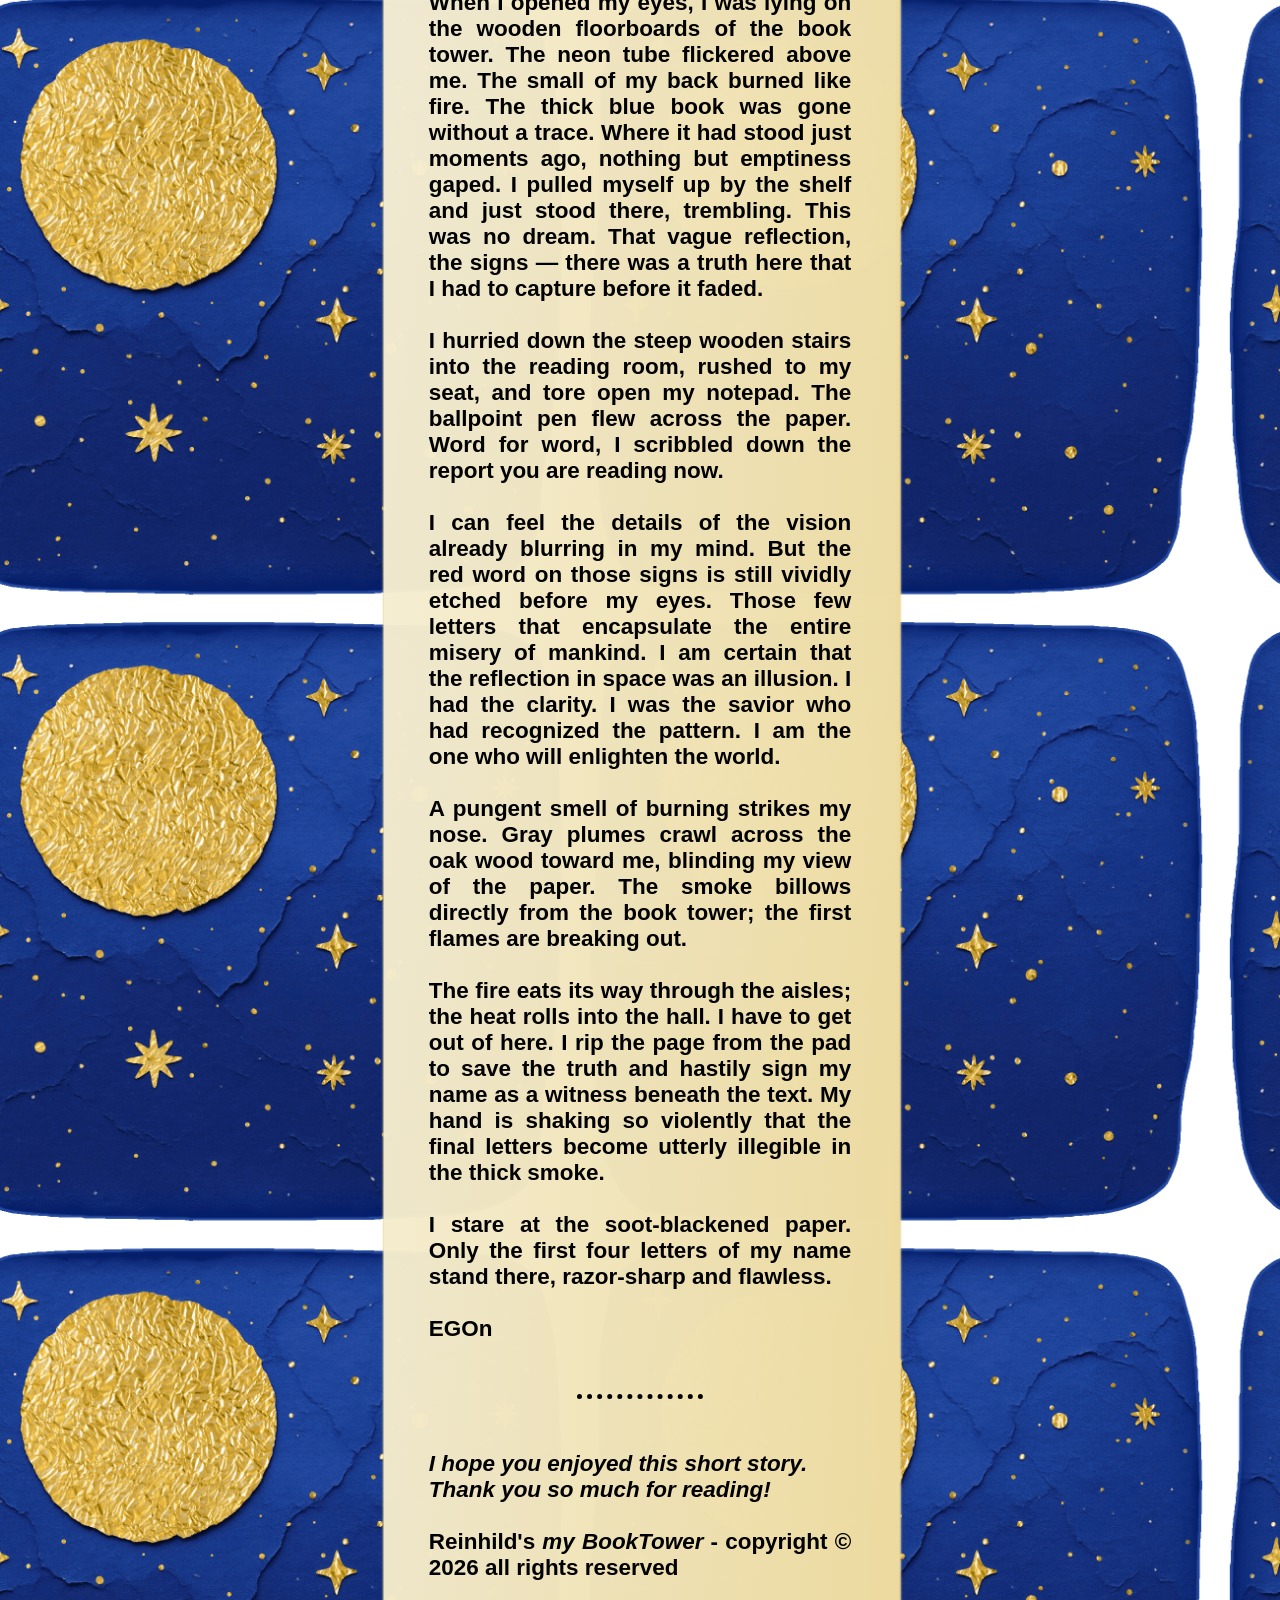
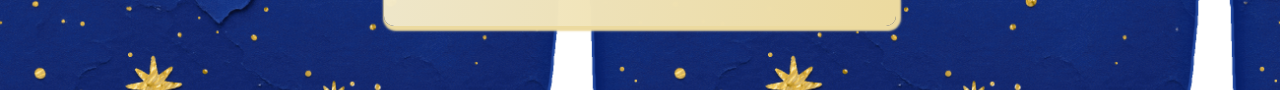
<file: textEngl.html>
<!doctype html>
<html lang="en">
  <head>
    <meta charset="UTF-8" />
    <meta name="viewport" content="width=device-width, initial-scale=1.0" />
    <title>myBookTower</title>
    <link rel="stylesheet" href="text.css" />
  </head>
  <body>
    <div class="container">
      <h1><em>myBookTower </em></h1>
      <br />
      <div class="containerBtn">
        <h3>Read the text out loud to me:</h3>

        <br />

        <button class="btn-start" onclick="starteVorlesen()">Start</button>
        <button class="btn-stop" onclick="stoppeVorlesen()">Stop</button>
      </div>
      <br />
      <h3>
        I, Egon Breitschneider, must record what took place within the walls of
        this university library morning. Not out of pride. I must bear witness
        to what I came to understand there.<br /><br />
        The worn wooden staircase leading up to the book tower was as steep as a
        ladder. For days, the heat had been pooling in the shaft, turning the
        ascent into an incubator. With every step, it grew harder to force the
        air from my lungs. Down in the reading room, I had really only been
        looking for a distraction—anything to drive the images of her from my
        mind. The apartment had been so damn empty ever since she packed her
        bags. But restlessness drove me upward, to a floor I had never stepped
        foot on before. Between the tightly packed reference volumes, it smelled
        of musty dust. As I ran my fingers across the dusty spines, gray little
        clouds swirled up. No one had browsed here in ages. An involuntary grin
        caught my lips.The worn wooden staircase leading up to the book tower
        was as steep as a ladder. For days, the heat had been pooling in the
        shaft, turning the ascent into an incubator. With every step, it grew
        harder to force the air from my lungs. Down in the reading room, I had
        really only been looking for a distraction — anything to drive the
        images of her from my mind. The apartment had been so damn empty ever
        since she packed her bags. But restlessness drove me upward, to a floor
        I had never stepped foot on before. Between the tightly packed reference
        volumes, it smelled of musty dust. As I ran my fingers across the dusty
        spines, gray little clouds swirled up. No one had browsed here in ages.
        An involuntary grin caught my lips.<br /><br />
        The aisle was narrow. An old fluorescent tube flickered on the ceiling,
        but the light came from behind — my own shadow fell across the titles. I
        pressed my right shoulder against the shelf, my gaze fixed on the
        opposite wall of books. My eyes darted back and forth, searching. Which
        one first?<br /><br />
        At the very far end, a particularly massive volume caught my eye. A dark
        blue cover shimmered beneath the grime. I reached for it, pulled it out
        a few inches, and blew hard across the top edge. That was a mistake. The
        particles exploded directly into my face and rained down upon me. My
        nose burned. The tickle became unbearable until the irritation released
        in a violent sneeze that kicked up the next cloud of dust. I turned my
        head away, coughing and rubbing the dirt from my eyes, but never lost
        sight of the heavy book.<br /><br />
        Gripping the casing with both hands, I pulled it completely free and let
        the pages fall open in the middle.<br /><br />
        An icy draft brushed my bare forearms, crept up my neck, and seized my
        entire body. Suddenly, the ground vanished beneath my feet. It felt as
        though a colossal magnet had grabbed me and yanked me forward — right
        into the pages. Darkness enveloped me. Bright specks zipped past. No, I
        correct myself as I write: the specks stood still. It was I who was
        hurtling forward at a breakneck speed. Then I understood. I was racing
        through outer space, past glowing spheres and stars that blurred into
        mere shreds of light in the motion.<br /><br />
        Headfirst, I shot like an arrow through the blackness. The pressure wave
        ruthlessly pinned my limbs to my body. The rushing wind froze my facial
        features; my arms and legs stiffened to ice. I wanted to close my eyes,
        but out of sheer terror of the unknown, I didn't dare.<br /><br />
        Acid rose up my esophagus. The acrid taste reached my tongue. I clenched
        my teeth, fighting the urge to gag, but my jaw gave way to the pressure.
        My cheeks puffed out until my breakfast erupted from me. The
        brownish-gray mass did not fall downward, however. It shot past me in
        wide, arching ribbons. My suspicion was confirmed: I wasn't flying in a
        straight line; I was rotating in a gigantic orbit. No wonder my stomach
        was rebelling. The carousel and I had never been friends at the
        fairground, either.<br /><br />
        I had to break this rotation to survive. So I braced myself against the
        wind, wanting to lift my arms, but the invisible weight was too heavy.
        My feet responded better. Despite the headwind, my ankles could still
        turn. I spread my thighs, pressed my feet outward with all my might, and
        used my lower body as a rudder against the vacuum. My gaze was fixed
        rigidly behind me. I only felt the change in flight path when my right
        foot struck something hard with a heavy impact. In the next moment, I
        hit the sand face-first without braking.<br /><br />
        Fine dust quivered all around me. I rubbed it between my fingers — white
        star-sand. A shooting star had caught me. Painfully, I scrambled up
        until I was sitting upright, and listened. It remained dead silent. The
        icy wind was gone. While the universe continued to rotate around me, not
        a breath stirred on this chunk of rock. My numb limbs slowly grew warm
        again. The air was cool, but bearable. My heart hammered against my
        ribs, but quieted down beat by beat. I shook the sand from my clothes,
        closed my eyes for a moment, and took a deep breath. When I raised my
        eyes again, I saw the naked truth: the place had nothing to offer. All
        around me stretched nothing but an endless, empty desert.<br /><br />I
        crawled forward on my knees until the bare stone beneath me ended and
        the blackness began. Pressed flat on my stomach, I slid my hands over
        the ridge and craned my neck.<br /><br />
        Slightly below me, the Earth turned in slow motion. Predominantly in
        shades of blue and brown. I oriented myself by the topographical
        features, focusing on a familiar city, a specific neighborhood. Space
        seemed to bend. The more rigidly I stared, the closer the surface moved.
        Houses grew upward, streets cut through the mass. Suddenly, I was
        standing virtually in the middle of the sidewalk outside my old
        apartment.<br /><br />
        There she was. My ex-girlfriend.<br /><br />
        She wore the same beige coat as the day she packed her bags. She was
        standing at the traffic light, arguing with a man — her new partner. I
        saw the familiar, defiant crease on her brow. But what left me
        breathless was the white cardboard sign anchored rock-solid to her head.
        In a glaring lipstick-red, the word blazed: EGO.<br /><br />
        A jolt shot through my chest. It was everywhere. I looked further, saw a
        husband in a kitchen screaming at his wife because he was looking for
        the mustard; saw an infuriated father raging at the edge of a sports
        field — they all wore these signs upon their skulls. An invisible bond
        of suffering linked them. Anyone could see another’s lettering; only the
        bearer remained blind to it.<br /><br /><em> I must deliver them, </em>
        the thought flashed through my mind.
        <em
          >I see through it all. I am the only one who understands the
          pattern.</em
        ><br /><br />
        A manic savior complex seized me. Hectic, I searched my trouser pockets
        until my fingers brushed against the small eraser I had tucked away
        while drawing yesterday. I pinched the tiny piece between thumb and
        forefinger, extended my arm, and aimed deep downward, straight at my
        ex-girlfriend's head. I would rub out her inscription. I would heal them
        all.<br /><br />
        In doing so, I leaned so far over the edge of the shooting star that I
        nearly lost my balance. In that exact instant, a reddish solar flare
        erupted through space. The glistening light reflected off the glassy
        star-sand directly beneath me. For the fraction of a second, I saw my
        own face on the ground — and above my brow, the blurred beginning of a
        giant, white cardboard sign.<br /><br />
        The shock of this vague reflection paralyzed me.
        <em>Am I also wearing…?</em> Before I could finish the thought, the
        sheer terror sapped all my strength. My fingers went limp. The eraser
        slipped from my hand and plummeted into the blackness. The physical
        shock made me lose my footing completely; I tumbled headfirst off the
        ridge of the shooting star and fell. In the darkness, I slammed
        virtually into a massive, invisible barrier. A piercing pain shot up my
        spine, and then my vision turned black. <br /><br />
        When I opened my eyes, I was lying on the wooden floorboards of the book
        tower. The neon tube flickered above me. The small of my back burned
        like fire. The thick blue book was gone without a trace. Where it had
        stood just moments ago, nothing but emptiness gaped. I pulled myself up
        by the shelf and just stood there, trembling. This was no dream. That
        vague reflection, the signs — there was a truth here that I had to
        capture before it faded.<br /><br />
        I hurried down the steep wooden stairs into the reading room, rushed to
        my seat, and tore open my notepad. The ballpoint pen flew across the
        paper. Word for word, I scribbled down the report you are reading
        now.<br /><br />
        I can feel the details of the vision already blurring in my mind. But
        the red word on those signs is still vividly etched before my eyes.
        Those few letters that encapsulate the entire misery of mankind. I am
        certain that the reflection in space was an illusion. I had the clarity.
        I was the savior who had recognized the pattern. I am the one who will
        enlighten the world.<br /><br />
        A pungent smell of burning strikes my nose. Gray plumes crawl across the
        oak wood toward me, blinding my view of the paper. The smoke billows
        directly from the book tower; the first flames are breaking out.<br /><br />
        The fire eats its way through the aisles; the heat rolls into the hall.
        I have to get out of here. I rip the page from the pad to save the truth
        and hastily sign my name as a witness beneath the text. My hand is
        shaking so violently that the final letters become utterly illegible in
        the thick smoke.<br /><br />
        I stare at the soot-blackened paper. Only the first four letters of my
        name stand there, razor-sharp and flawless.<br /><br />
        EGOn
        <br /><br /><br />

        <hr />
        <br /><br /><em
          >I hope you enjoyed this short story. <br />Thank you so much for
          reading!</em
        >
        <br /><br />
        Reinhild's <em>my BookTower</em> - copyright &copy; 2026 all rights
        reserved
      </h3>
    </div>

    <script src="textEngl.js"></script>
  </body>
</html>
</file>
<file: style.css>
* {
  margin: 0;
  padding: 0;
  box-sizing: border-box;
}
body {
  background-color: black;
  font-family: Cambria, Cochin, Georgia, Times, "Times New Roman", serif;
}

.container {
  margin: 5rem;
  justify-content: center;
  display: flex;
  flex-direction: column;
  align-items: center;
}

#frontImg {
  border: 5px solid rgb(233, 215, 73);
  border-radius: 5px;
  width: 390px;
  height: 450px;
}

.text {
  font-size: 1.95rem;
  width: 90%;
  max-width: 650px;
  margin: 0 auto;
  color: white;
  text-align: center;
  line-height: 1.5;
}

@media (max-width: 600px) {
  .text {
    font-size: 1.3rem;
    width: 95%;
  }
}
button {
  margin: 5px;
  padding: 5px;
  font-size: 1.5rem;
  background-color: black;
  color: white;
  border: 5px solid rgb(233, 215, 73);
  border-radius: 5px;
  width: 95%;
}
button:hover {
  background-color: #da1c68;
  cursor: pointer;
}

@media screen and (max-width: 1600px) {
  #frontImg {
    border: 5px solid rgb(233, 215, 73);
    border-radius: 5px;
    width: 330px;
    height: 350px;
  }
}
</file>
<file: text.css>
* {
  margin: 0;
  padding: 0;
  box-sizing: border-box;
}
body {
  width: 100%;
  background-image: url(Images/moon.gif);
  background-position: -10% 10%;
  background-size: 50cqmax;
}
.container {
  margin: 15px 10px;
  padding: 15px;
  font-size: 0.9rem;
  font-family: "Franklin Gothic Medium", "Arial Narrow", Arial, sans-serif;
  position: relative;
  background-image: linear-gradient(
    to bottom right,
    rgba(253, 253, 249, 0.95),
    rgb(236, 218, 159)
  );
  border-radius: 10px;

  box-shadow: 2px 2px 2px 3px rgb(236, 218, 159);
}

h1 {
  font-family: Verdana, Geneva, Tahoma, Arial, sans-serif;
  font-size: 1.8rem;
  word-wrap: break-word;
}
h3 {
  text-align: justify;
  hyphens: auto;
}
hr {
  border: none;
  border-top: 3px dotted black;
  width: 30%;
  margin-left: 35%;
}

a {
  margin: 15px 0;
  display: inline-block;
  text-decoration: none;
  font-weight: 900;
  color: #f4f405;
  background-color: rgb(12, 61, 109);
  padding: 12px 20px;
  border: 2px solid #383737;
  max-width: 100%;
  box-sizing: border-box;
  border-radius: 40px;
  text-align: center;
}
a:hover {
  background-color: #f4f405;
  color: black;
}

a * {
  display: inline-block;
}
.jump {
  display: flex;
  flex-direction: column;
  width: 50%;
  gap: 5px;
}
.jump a {
  padding: 8px 12px;
  margin-bottom: 20px;
  font-size: 0.9rem;
}

.up a {
  padding: 8px 12px;
  margin-top: 20px;
  font-size: 0.9rem;
}

button {
  padding: 8px 12px;
  font-size: 16px;
  font-weight: bold;
  border: none;
  border-radius: 7.5px;
  cursor: pointer;
  margin-right: 10px;
  box-shadow: 2px 4px 2px 2px rgba(0, 0, 0, 0.6);
  transition: background-color 0.2s;
  transform: scale(1);
}
.button:hover {
  box-shadow: 2px 2px 2px 2px rgba(0, 0, 0, 0.6);
}
.btn-start {
  background-color: #1ee571;
  color: white;
}
.btn-start:hover {
  background-color: #27ae60;
}
.btn-stop {
  background-color: #d00765;
  color: white;
}
.btn-stop:hover {
  background-color: #860541;
}
.btn-engl {
  background-color: dodgerblue;
  color: white;
}
.btn-engl:hover {
  background-color: rgb(4, 71, 138);
}
.containerBtn {
  max-width: 400px;
  padding: 200px auto;
}
@media (min-width: 768px) {
  .container {
    margin: 5% 30%;
    padding: 3.5%;
    font-size: 1.2rem;
    border-width: 5px;
  }

  h1 {
    font-size: 2.5rem;
  }

  hr {
    border-top-width: 5px;
  }

  a {
    text-align: center;
  }
  .jump {
    display: flex;
    flex-direction: row;
  }
  .jump a,
  .up a {
    padding: 5px 10px;
  }
}
</file>
